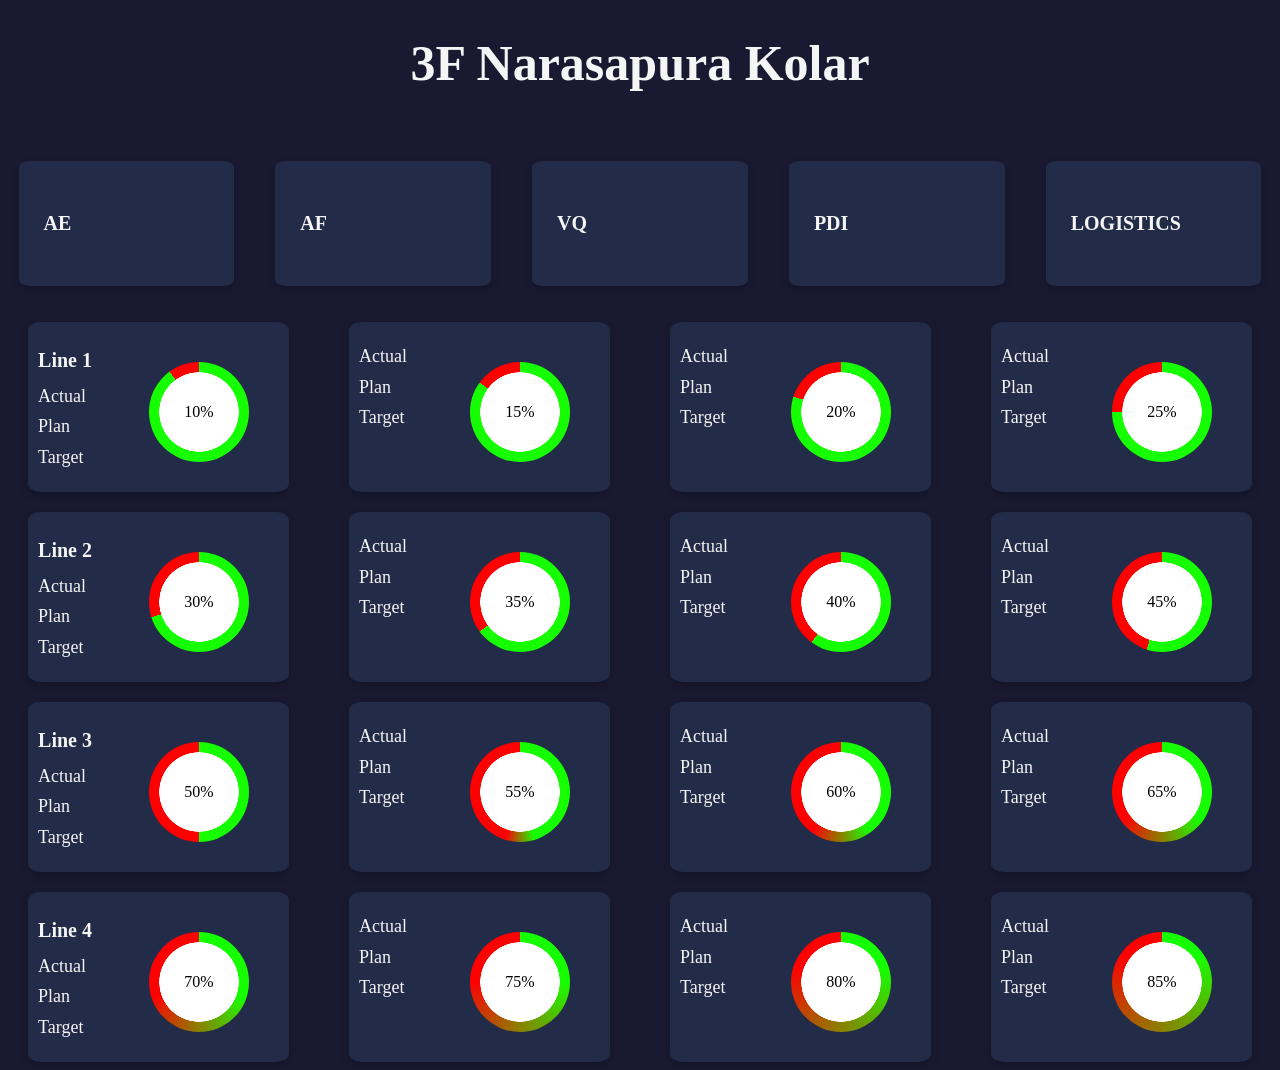
<file: Index.html>
<!DOCTYPE html>
<html>
<head>
    <link rel="stylesheet" href="style.css">
</head>
<body style="background-color: #191931;">
<h1 class="H">3F Narasapura Kolar</h1>
<br><br>
  <div class="card-container">
    <div class="card">
      <h2 class="H2">AE</h2>
    </div>
  
    <div class="card">
      <h2 class="H2">AF</h2>  
    </div>
  
    <div class="card">
      <h2 class="H2">VQ</h2>
    </div>

    <div class="card">
      <h2 class="H2">PDI</h2>
    </div>
  
    <div class="card">
      <h2 class="H2">LOGISTICS</h2>  
    </div>

  </div>
<br><br>
  <div class="card-container1">
  <div class="card1">
    <div class="progress-bar1">
      <progress value="10" min="0" max="100" style="visibility:hidden;height:0;width:0;">10%</progress>
    </div>
    <h2 class="H1">Line 1</h2>
      <p class="P1">Actual</p>
      <p class="P1">Plan</p>
      <p class="P1">Target</p>
    </div>

    <div class="card1">
      <div class="progress-bar2">
        <progress value="15" min="0" max="100" style="visibility:hidden;height:0;width:0;">15%</progress>
      </div>
      <h2 class="H1"></h2>
      <p class="P1">Actual</p>
      <p class="P1">Plan</p>
      <p class="P1">Target</p>
    </div>

    <div class="card1">
      <div class="progress-bar3">
        <progress value="20" min="0" max="100" style="visibility:hidden;height:0;width:0;">20%</progress>
      </div>
      <h2 class="H1"></h2>
      <p class="P1">Actual</p>
      <p class="P1">Plan</p>
      <p class="P1">Target</p>
    </div>

    <div class="card1">
      <div class="progress-bar4">
        <progress value="25" min="0" max="100" style="visibility:hidden;height:0;width:0;">25%</progress>
      </div>
      <h2 class="H1"></h2>
      <p class="P1">Actual</p>
      <p class="P1">Plan</p>
      <p class="P1">Target</p>
    </div>

    <div class="card1">
      <div class="progress-bar5">
        <progress value="30" min="0" max="100" style="visibility:hidden;height:0;width:0;">30%</progress>
      </div>
    <h2 class="H1">Line 2</h2>
    <p class="P1">Actual</p>
    <p class="P1">Plan</p>
    <p class="P1">Target</p> 
    </div>

    <div class="card1">
      <div class="progress-bar6">
        <progress value="35" min="0" max="100" style="visibility:hidden;height:0;width:0;">35%</progress>
      </div>
      <h2 class="H1"></h2>
      <p class="P1">Actual</p>
      <p class="P1">Plan</p>
      <p class="P1">Target</p>
    </div>

    <div class="card1">
      <div class="progress-bar7">
        <progress value="45" min="0" max="100" style="visibility:hidden;height:0;width:0;">40%</progress>
      </div>
      <h2 class="H1"></h2>
      <p class="P1">Actual</p>
      <p class="P1">Plan</p>
      <p class="P1">Target</p>
    </div>

    <div class="card1">
      <div class="progress-bar8">
        <progress value="45" min="0" max="100" style="visibility:hidden;height:0;width:0;">45%</progress>
      </div>
      <h2 class="H1"></h2>
      <p class="P1">Actual</p>
      <p class="P1">Plan</p>
      <p class="P1">Target</p>
    </div>

    <div class="card1">
      <div class="progress-bar9">
        <progress value="50" min="0" max="100" style="visibility:hidden;height:0;width:0;">50%</progress>
    </div>
    <h2 class="H1">Line 3</h2>
    <p class="P1">Actual</p>
    <p class="P1">Plan</p>
    <p class="P1">Target</p> 
    </div>

    <div class="card1">
      <div class="progress-bar10">
        <progress value="55" min="0" max="100" style="visibility:hidden;height:0;width:0;">55%</progress>
      </div>
      <h2 class="H1"></h2>
      <p class="P1">Actual</p>
      <p class="P1">Plan</p>
      <p class="P1">Target</p>
    </div>

    <div class="card1">
      <div class="progress-bar11">
        <progress value="60" min="0" max="100" style="visibility:hidden;height:0;width:0;">60%</progress>
      </div>
      <h2 class="H1"></h2>
      <p class="P1">Actual</p>
      <p class="P1">Plan</p>
      <p class="P1">Target</p>
    </div>

    <div class="card1">
      <div class="progress-bar12">
        <progress value="65" min="0" max="100" style="visibility:hidden;height:0;width:0;">65%</progress>
      </div>
      <h2 class="H1"></h2>
      <p class="P1">Actual</p>
      <p class="P1">Plan</p>
      <p class="P1">Target</p>
    </div>

    <div class="card1">
      <div class="progress-bar13">
        <progress value="70" min="0" max="100" style="visibility:hidden;height:0;width:0;">70%</progress>
    </div>
    <h2 class="H1">Line 4</h2>
    <p class="P1">Actual</p>
    <p class="P1">Plan</p>
    <p class="P1">Target</p>
    </div>
  
    <div class="card1">
      <div class="progress-bar14">
        <progress value="75" min="0" max="100" style="visibility:hidden;height:0;width:0;">75%</progress>
      </div>
      <h2 class="H1"></h2>
      <p class="P1">Actual</p>
      <p class="P1">Plan</p>
      <p class="P1">Target</p>
    </div>
  
    <div class="card1">
      <div class="progress-bar15">
        <progress value="80" min="0" max="100" style="visibility:hidden;height:0;width:0;">80%</progress>
      </div>
        <h2 class="H1"></h2>
        <p class="P1">Actual</p>
        <p class="P1">Plan</p>
        <p class="P1">Target</p>  
    </div>

    <div class="card1">
      <div class="progress-bar16">
        <progress value="85" min="0" max="100" style="visibility:hidden;height:0;width:0;">85%</progress>
      </div>
      <h2 class="H1"></h2>
      <p class="P1">Actual</p>
      <p class="P1">Plan</p>
      <p class="P1">Target</p>
    </div>

    </div>
  </div>
</body>
</html>
</file>
<file: style.css>
.card-container {
      display: grid;
      grid-template-columns: repeat(5, 1fr);
      grid-gap: 20px;
    }
    .card-container1 {
        display: grid;
        grid-template-columns: repeat(4, 1fr);
        grid-gap: 20px;
      }
    
    .card {
      width: 70%;
      background-color: #222b48;
      border-radius: 5%;
      padding: 25px;
      box-shadow: 0 4px 8px 0 rgba(0, 0, 0, 0.2);
      height: 75px;
      align-content: space-evenly;
      display: block;
      margin-left: auto;
      margin-right: auto; 
    }
    .card1 {
      width: 80%;
      background-color: #222b48;
      border-radius: 5%;
      padding: 10px;
      box-shadow: 0 4px 8px 0 rgba(0, 0, 0, 0.2);
      height: 150px;
      align-items: center;
      align-content: space-evenly;
      display: block;
      margin-left: auto;
      margin-right: auto;
    }

     
    .progress-bar1{
        display: flex;
        justify-content: center;
        align-items: center;
        margin: 30px;
        float: right;
        width: 100px;
        height: 100px;
        border-radius: 50%;
        background: 
        radial-gradient(closest-side, white 79%, transparent 80% 100%),
        conic-gradient( #16FF00 90%,#FF0000 10%);    
    }

    .progress-bar1::before{
        content: "10%";
    }  
    
    .progress-bar2{
        display: flex;
        justify-content: center;
        align-items: center;
        margin: 30px;
        float: right;
        width: 100px;
        height: 100px;
        border-radius: 50%;
        background: 
        radial-gradient(closest-side, white 79%, transparent 80% 100%),
        conic-gradient( #16FF00 85%,#FF0000 15%);    
    }

    .progress-bar2::before{
        content: "15%";
    }  

    .progress-bar3 {
        display: flex;
        justify-content: center;
        align-items: center;
        margin: 30px;
        float: right;
        width: 100px;
        height: 100px;
        border-radius: 50%;
        background: 
        radial-gradient(closest-side, white 79%, transparent 80% 100%),
        conic-gradient( #16FF00 80%,#FF0000 20%);    
    }

    .progress-bar3::before{
        content: "20%";
    }  

    .progress-bar4 {
        display: flex;
        justify-content: center;
        align-items: center;
        margin: 30px;
        float: right;
        width: 100px;
        height: 100px;
        border-radius: 50%;
        background: 
        radial-gradient(closest-side, white 79%, transparent 80% 100%),
        conic-gradient( #16FF00 75%,#FF0000 25%);    
    }

    .progress-bar4::before{
        content: "25%";
    }  

    .progress-bar5 {
        display: flex;
        justify-content: center;
        align-items: center;
        margin: 30px;
        float: right;
        width: 100px;
        height: 100px;
        border-radius: 50%;
        background: 
        radial-gradient(closest-side, white 79%, transparent 80% 100%),
        conic-gradient( #16FF00 70%,#FF0000 30%);    
    }

    .progress-bar5::before{
        content: "30%";
    } 
    
    .progress-bar6 {
        display: flex;
        justify-content: center;
        align-items: center;
        margin: 30px;
        float: right;
        width: 100px;
        height: 100px;
        border-radius: 50%;
        background: 
        radial-gradient(closest-side, white 79%, transparent 80% 100%),
        conic-gradient( #16FF00 65%,#FF0000 35%);    
    }

    .progress-bar6::before{
        content: "35%";
    }  

    .progress-bar7 {
        display: flex;
        justify-content: center;
        align-items: center;
        margin: 30px;
        float: right;
        width: 100px;
        height: 100px;
        border-radius: 50%;
        background: 
        radial-gradient(closest-side, white 79%, transparent 80% 100%),
        conic-gradient( #16FF00 60%,#FF0000 40%);    
    }

    .progress-bar7::before{
        content: "40%";
    } 
    
    .progress-bar8 {
        display: flex;
        justify-content: center;
        align-items: center;
        margin: 30px;
        float: right;
        width: 100px;
        height: 100px;
        border-radius: 50%;
        background: 
        radial-gradient(closest-side, white 79%, transparent 80% 100%),
        conic-gradient( #16FF00 55%,#FF0000 45%);    
    }

    .progress-bar8::before{
        content: "45%";
    }  

    .progress-bar9 {
        display: flex;
        justify-content: center;
        align-items: center;
        margin: 30px;
        float: right;
        width: 100px;
        height: 100px;
        border-radius: 50%;
        background: 
        radial-gradient(closest-side, white 79%, transparent 80% 100%),
        conic-gradient( #16FF00 50%,#FF0000 50%);    
    }

    .progress-bar9::before{
        content: "50%";
    }
    
    .progress-bar10 {
        display: flex;
        justify-content: center;
        align-items: center;
        margin: 30px;
        float: right;
        width: 100px;
        height: 100px;
        border-radius: 50%;
        background: 
        radial-gradient(closest-side, white 79%, transparent 80% 100%),
        conic-gradient( #16FF00 45%,#FF0000 55%);    
    }

    .progress-bar10::before{
        content: "55%";
    }
    
    .progress-bar11 {
        display: flex;
        justify-content: center;
        align-items: center;
        margin: 30px;
        float: right;
        width: 100px;
        height: 100px;
        border-radius: 50%;
        background: 
        radial-gradient(closest-side, white 79%, transparent 80% 100%),
        conic-gradient( #16FF00 40%,#FF0000 60%);    
    }

    .progress-bar11::before{
        content: "60%";
    }  

    .progress-bar12 {
        display: flex;
        justify-content: center;
        align-items: center;
        margin: 30px;
        float: right;
        width: 100px;
        height: 100px;
        border-radius: 50%;
        background: 
        radial-gradient(closest-side, white 79%, transparent 80% 100%),
        conic-gradient( #16FF00 35%,#FF0000 65%);    
    }

    .progress-bar12::before{
        content: "65%";
    }
    
    .progress-bar13 {
        display: flex;
        justify-content: center;
        align-items: center;
        margin: 30px;
        float: right;
        width: 100px;
        height: 100px;
        border-radius: 50%;
        background: 
        radial-gradient(closest-side, white 79%, transparent 80% 100%),
        conic-gradient( #16FF00 30%,#FF0000 70%);    
    }

    .progress-bar13::before{
        content: "70%";
    }  

    .progress-bar14 {
        display: flex;
        justify-content: center;
        align-items: center;
        margin: 30px;
        float: right;
        width: 100px;
        height: 100px;
        border-radius: 50%;
        background: 
        radial-gradient(closest-side, white 79%, transparent 80% 100%),
        conic-gradient( #16FF00 25%,#FF0000 75%);    
    }

    .progress-bar14::before{
        content: "75%";
    }  

    .progress-bar15 {
        display: flex;
        justify-content: center;
        align-items: center;
        margin: 30px;
        float: right;
        width: 100px;
        height: 100px;
        border-radius: 50%;
        background: 
        radial-gradient(closest-side, white 79%, transparent 80% 100%),
        conic-gradient( #16FF00 20%,#FF0000 80%);    
    }

    .progress-bar15::before{
        content: "80%";
    }  

    .progress-bar16 {
        display: flex;
        justify-content: center;
        align-items: center;
        margin: 30px;
        float: right;
        width: 100px;
        height: 100px;
        border-radius: 50%;
        background: 
        radial-gradient(closest-side, white 79%, transparent 80% 100%),
        conic-gradient( #16FF00 15%,#FF0000 85%);    
    }

    .progress-bar16::before{
        content: "85%";
    }  

    .H{
        font-family: 'Times New Roman', Times, serif;
        font-size: 50px;
        font-weight: bold;
        color:whitesmoke;
        text-align: center;
    }

    .H1{
        font-family: 'Times New Roman', Times, serif;
        font-size: 20px;
        text-align: justify;
        color: whitesmoke;
    }

    .H2{
        font-family: 'Times New Roman', Times, serif;
        font-size: 20px;
        text-align: justify;
        color: whitesmoke;
    }

    .P1{
        font-family: 'Times New Roman', Times, serif;
        font-size: 18px;
        text-align: justify;
        line-height: 0.7;
        color: whitesmoke;
        
    }
</file>
